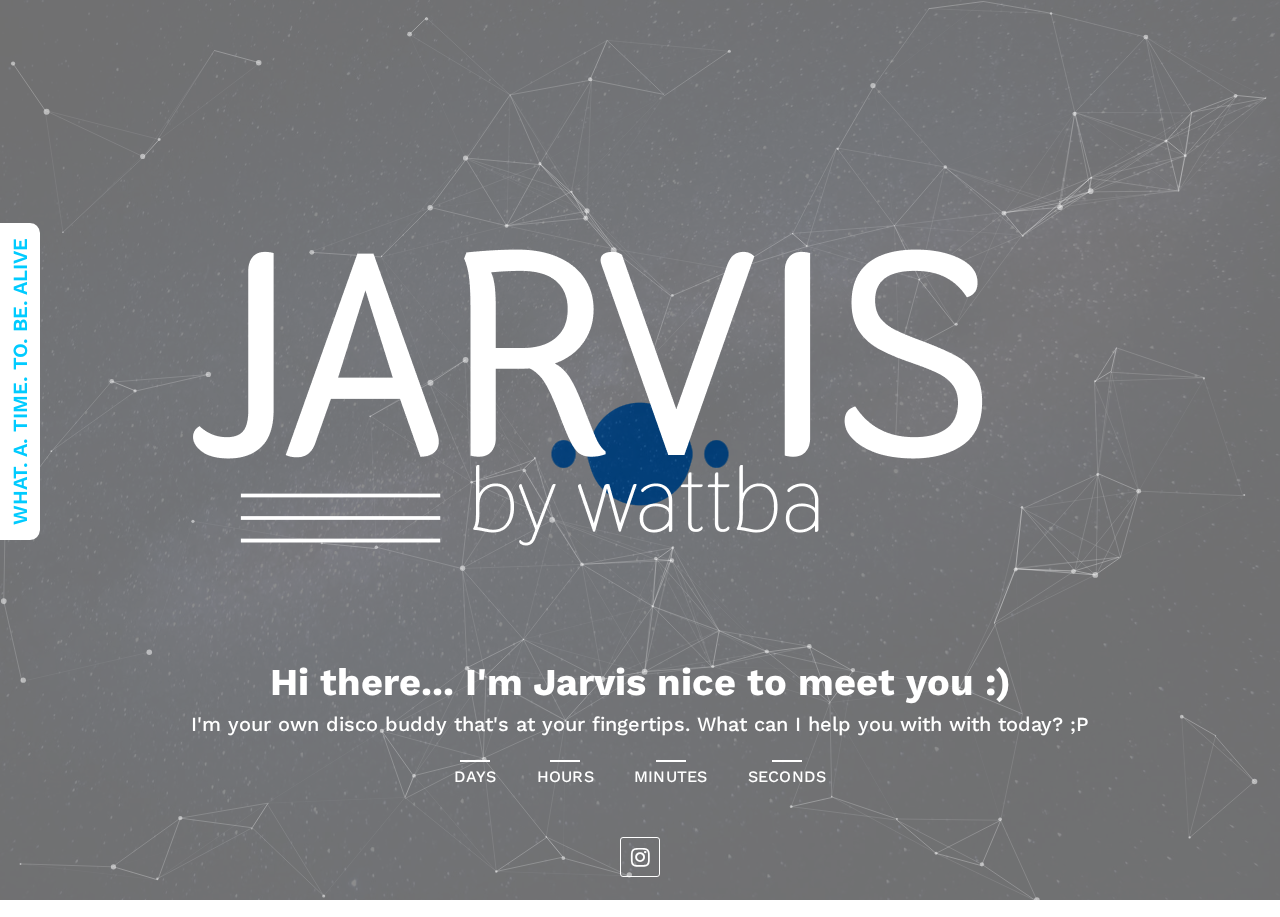
<file: index.html>
<!doctype html>
<html lang="en">
<head>
<!-- Required meta tags -->
<meta charset="utf-8">
<meta name="viewport" content="width=device-width, initial-scale=1, shrink-to-fit=no">
<!-- CSS START -->
<link href="assets/css/bootstrap.min.css" rel="stylesheet" />
<link href="assets/css/animate.css" rel="stylesheet" />
<link href="assets/css/style.css" rel="stylesheet" />
<link href="assets/css/separate.css" rel="stylesheet" />
<link href="assets/css/responsive.css" rel="stylesheet" />
<link href="https://stackpath.bootstrapcdn.com/font-awesome/4.7.0/css/font-awesome.min.css" rel="stylesheet" integrity="sha384-wvfXpqpZZVQGK6TAh5PVlGOfQNHSoD2xbE+QkPxCAFlNEevoEH3Sl0sibVcOQVnN" crossorigin="anonymous">
<!-- CSS END -->
<title>Jarvis by WATTBA - Coming soon</title>
</head>

<body class="particles_bg">
<!-- Page loader -->
<div class="page-loader">
  <div class="loader-img"></div>
</div>

<!-- Page loader -->
<div id="particles-js"></div>

<div class="overlay"></div>
<!-- Main content Start -->
<div class="tm_main wow zoomIn"> 
  <!-- Header Start -->
  <header class="tm_header">
    <div class="container">
      <div class="row"> 
        <!-- Logo -->
        <div class="col-sm-12">
          <div class="tm_logo"> <img src="assets/images/jarvis-light.png" alt="logo" class="logo"> </div>
        </div>
        <!-- Logo --> 
      </div>
    </div>
  </header>
  <!-- Header End --> 
  
  <!-- Countdown Start -->
  <div class="tm_countdown_content">
    <div class="container">
      <div class="row justify-content-center">
        <div class="col-sm-12 col-md-10"> 
          <!-- Countdown Title and text -->
          <div class="tm_countdown_text">
            <h1>Hi there...  I'm <span>Jarvis</span> nice to meet you :)</h1>
            <p>I'm your own disco buddy that's at your fingertips. What can I help you with with today? ;P</p>
          </div>
          <!-- Countdown Title and text --> 
        </div>
      </div>
      <div class="tm_countdown">
        <div class="tm_countdown__days">
          <div class="day number"></div>
          <span class>Days</span> </div>
        <div class="tm_countdown__hours">
          <div class="day number"></div>
          <span class>Hours</span> </div>
        <div class="tm_countdown__minutes">
          <div class="day number"></div>
          <span class>Minutes</span> </div>
        <div class="tm_countdown__seconds">
          <div class="day number"></div>
          <span class>Seconds</span> </div>
      </div>
    </div>
  </div>
  <!-- Countdown End --> 
  
  <!-- Footer Start -->
  <footer>
    <div class="container">
      <div class="row"> 
        <!-- Social media -->
        <div class="tm_social_media col-sm-12">
          <a href="#"><i class="fa fa-instagram"></i></a>
        </div>
        <!-- Social media --> 
      </div>
    </div>
  </footer>
  <!-- Footer END --> 
</div>
<!-- Main content End --> 

<!-- Others Page Code -->
<div class="tm_menus_link_"> <a class="tm_menu_link" data-toggle="modal" data-target="#myModal"> What. A. Time. To. Be. Alive </a></div>
<!-- Others Page Code -->

<!-- About Us Page Code -->
<div class="modal fade" id="myModal" tabindex="-1" role="dialog" aria-labelledby="myModalLabel">
  <div class="modal-dialog" role="document">
    <div class="modal-content"> <a class="tm_close" data-dismiss="modal" aria-label="Close">Close</a>
      <div class="container">
        <div class="row">
          <div class="col-sm-12">
            <div class="tm_about_wapper">
              <div class="tm_about_contant">
                <h2>What A Time</h2>
                <p>Some info on whats what? </p>
              </div>
            </div>
          </div>
        </div>
        <div class="row">
          <div class="info-item col-md-6">
            <h3>Ross</h3>
            <p>ARCH<p>
            <a href="#"><i class="fa fa-linkedin" style='font-size:24px;color:blue'></i></a>
          </div>
          <div class="info-item col-md-6">
            <h3>Wald</h3>
            <p>TBA</p>
            <a href="#"><i class="fa fa-linkedin" style='font-size:24px;color:blue'></i></a>
          </div>
        </div>
        <div class="row">
          <div class="info-item col-md-6">
            <h3>Luke</h3>
            <p>TBA</p>
            <a href="#"><i class="fa fa-linkedin" style='font-size:24px;color:blue'></i></a>
          </div>
          <div class="info-item col-md-6">
            <h3>Caleb</h3>
            <p>TBA</p>
            <a href="#"><i class="fa fa-linkedin" style='font-size:24px;color:blue'></i></a>
          </div>
        </div>
      </div>
    </div>
  </div>
</div>
<!-- About Us Page Code -->



<!-- Optional JavaScript Start  --> 
<script src="https://ajax.googleapis.com/ajax/libs/jquery/1.12.4/jquery.min.js"></script> 
<script src="https://cdnjs.cloudflare.com/ajax/libs/popper.js/1.14.3/umd/popper.min.js"></script> 
<script src="assets/js/bootstrap.min.js" type="text/javascript" ></script> 
<script src="assets/js/wow.min.js" type="text/javascript"></script> 
<script src="assets/js/ajax-mail.js"></script> 
<script src="assets/js/particlesJS.js"></script> 
<script src="assets/js/custom.js" type="text/javascript"></script> 
<!-- Optional JavaScript Close  -->
</body>
</html>
</file>
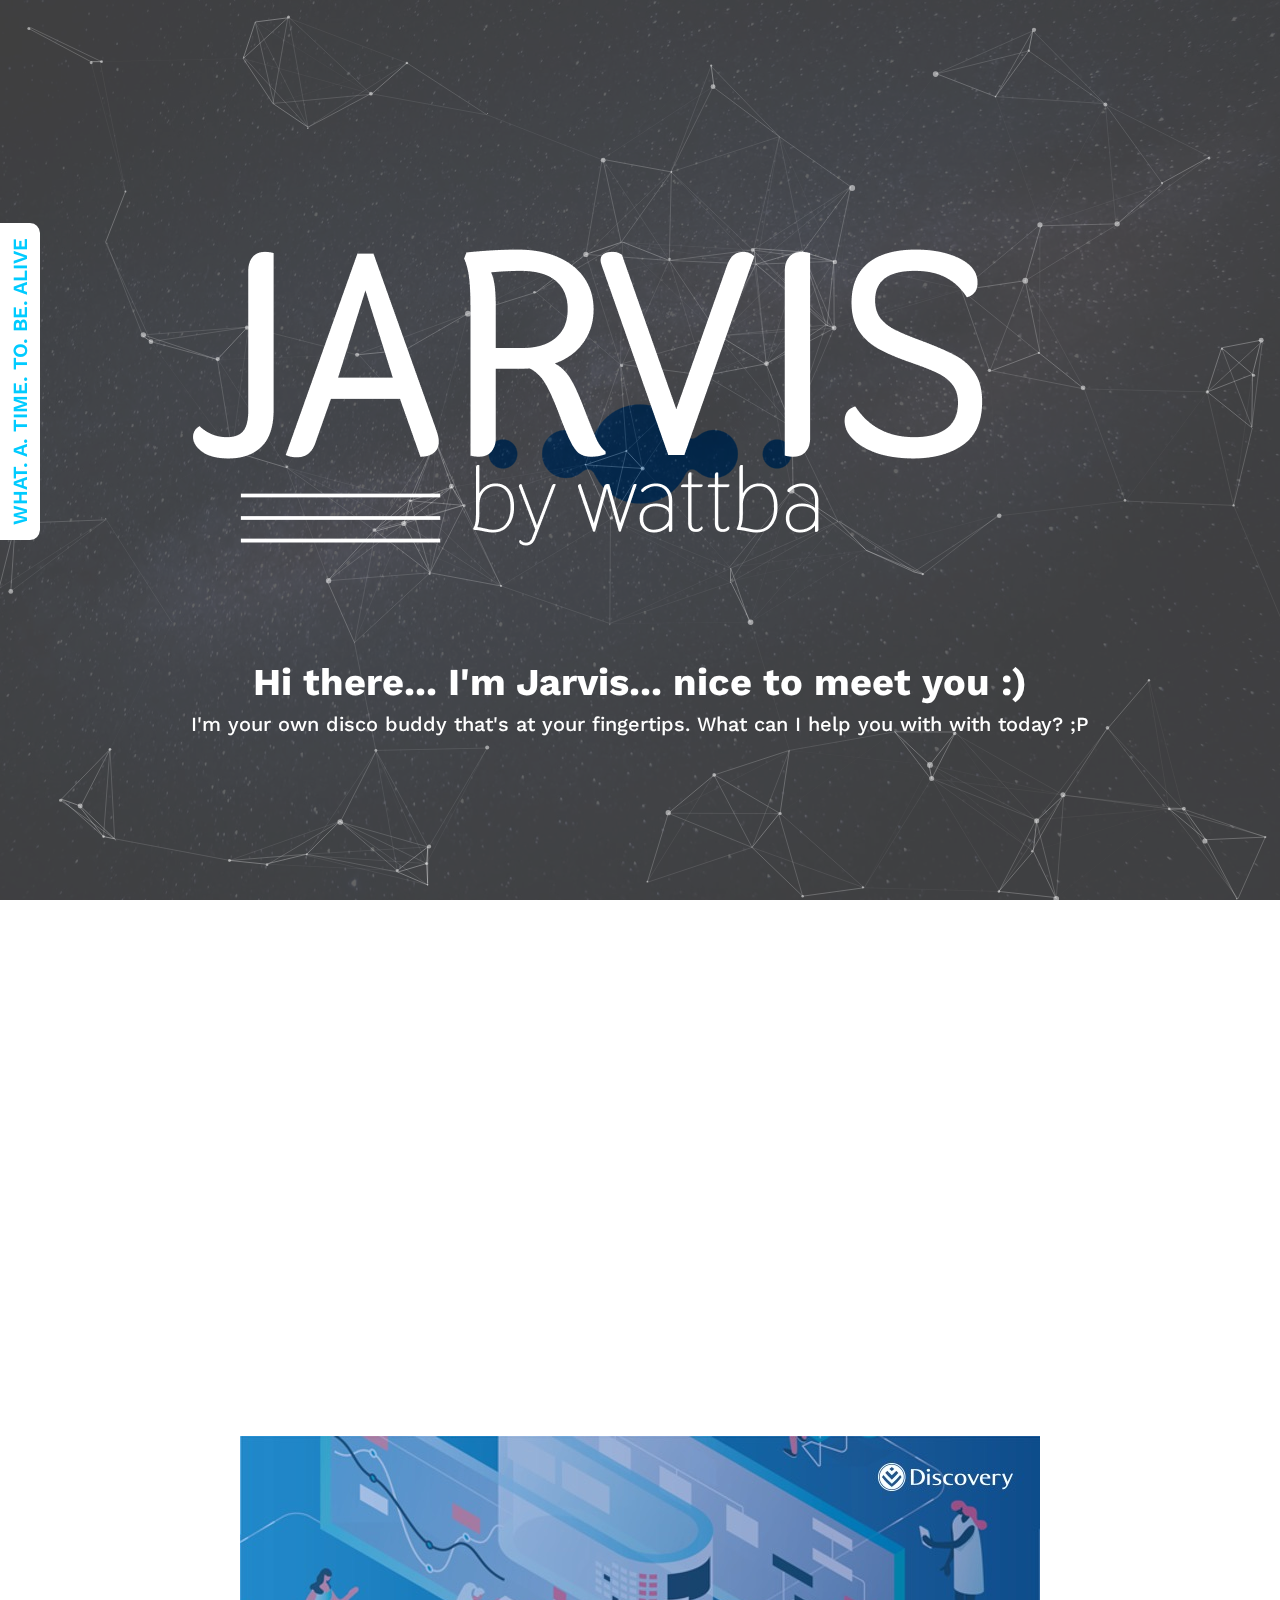
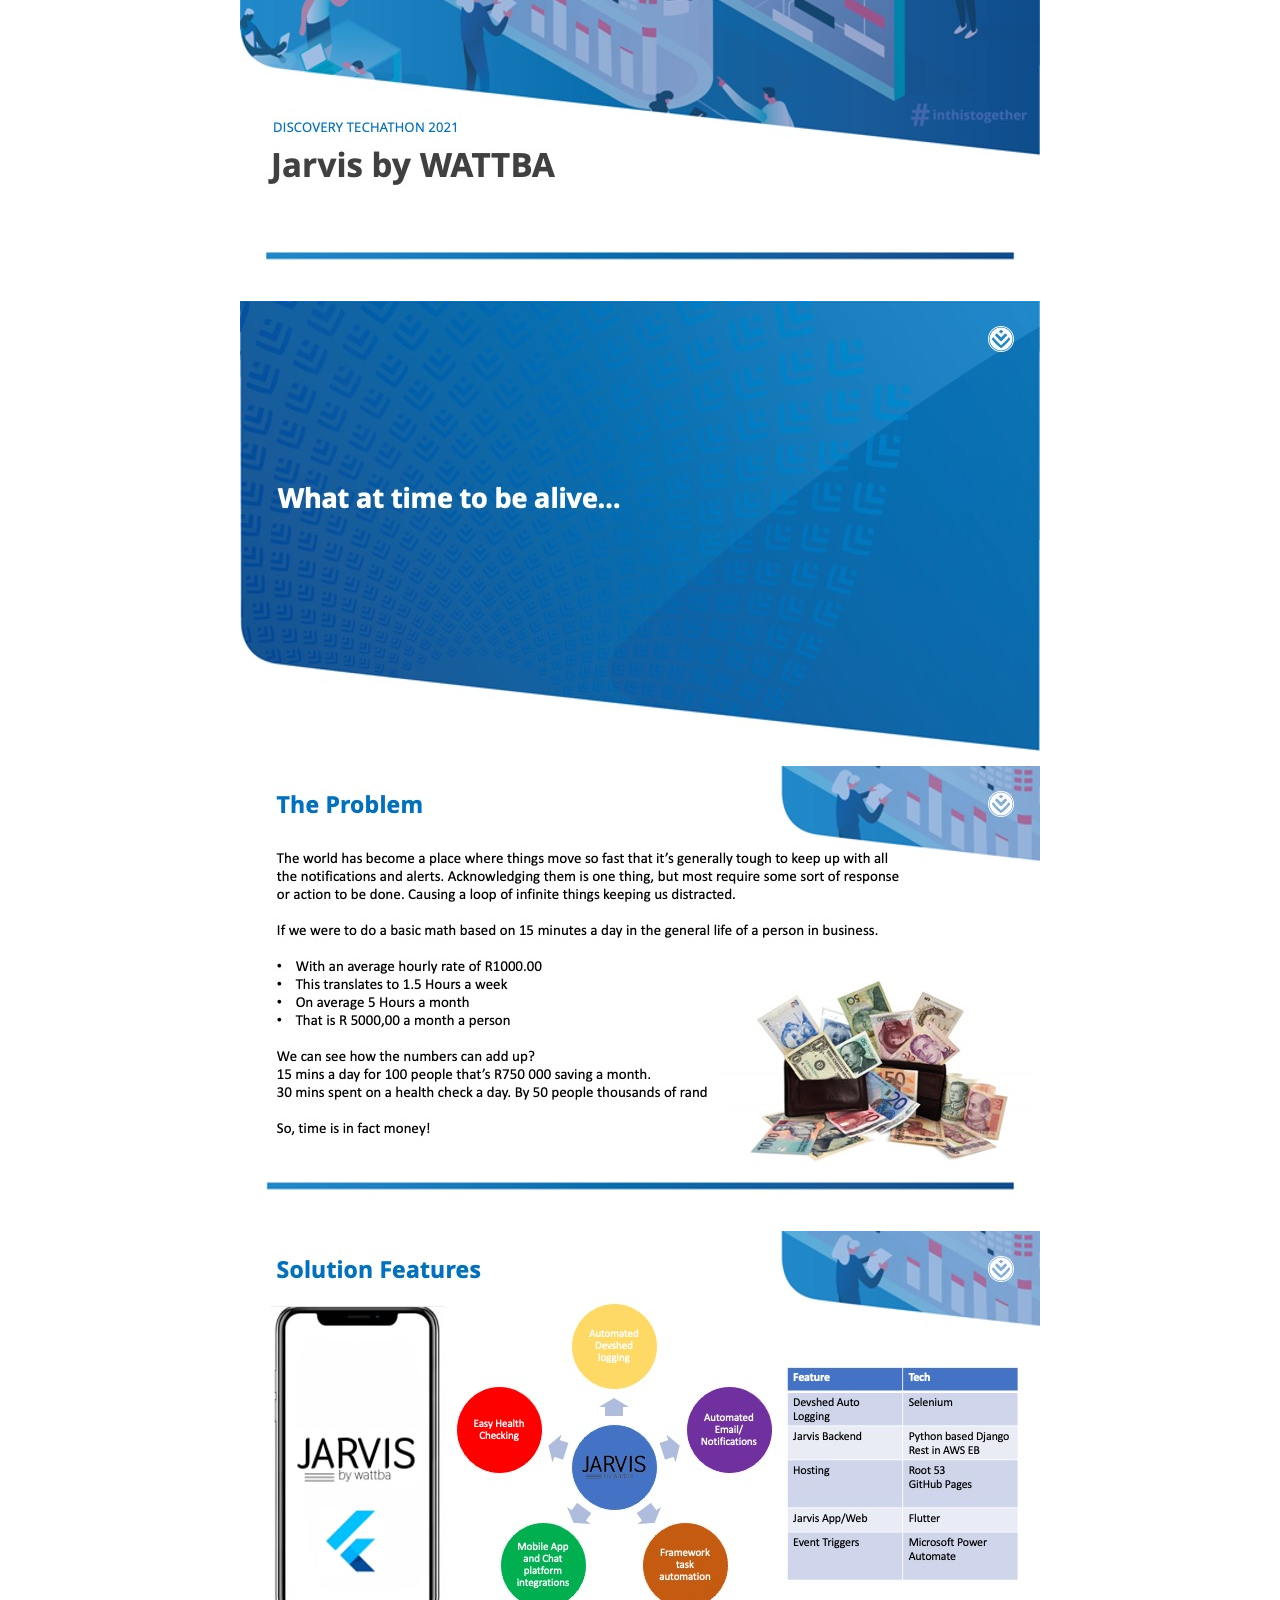
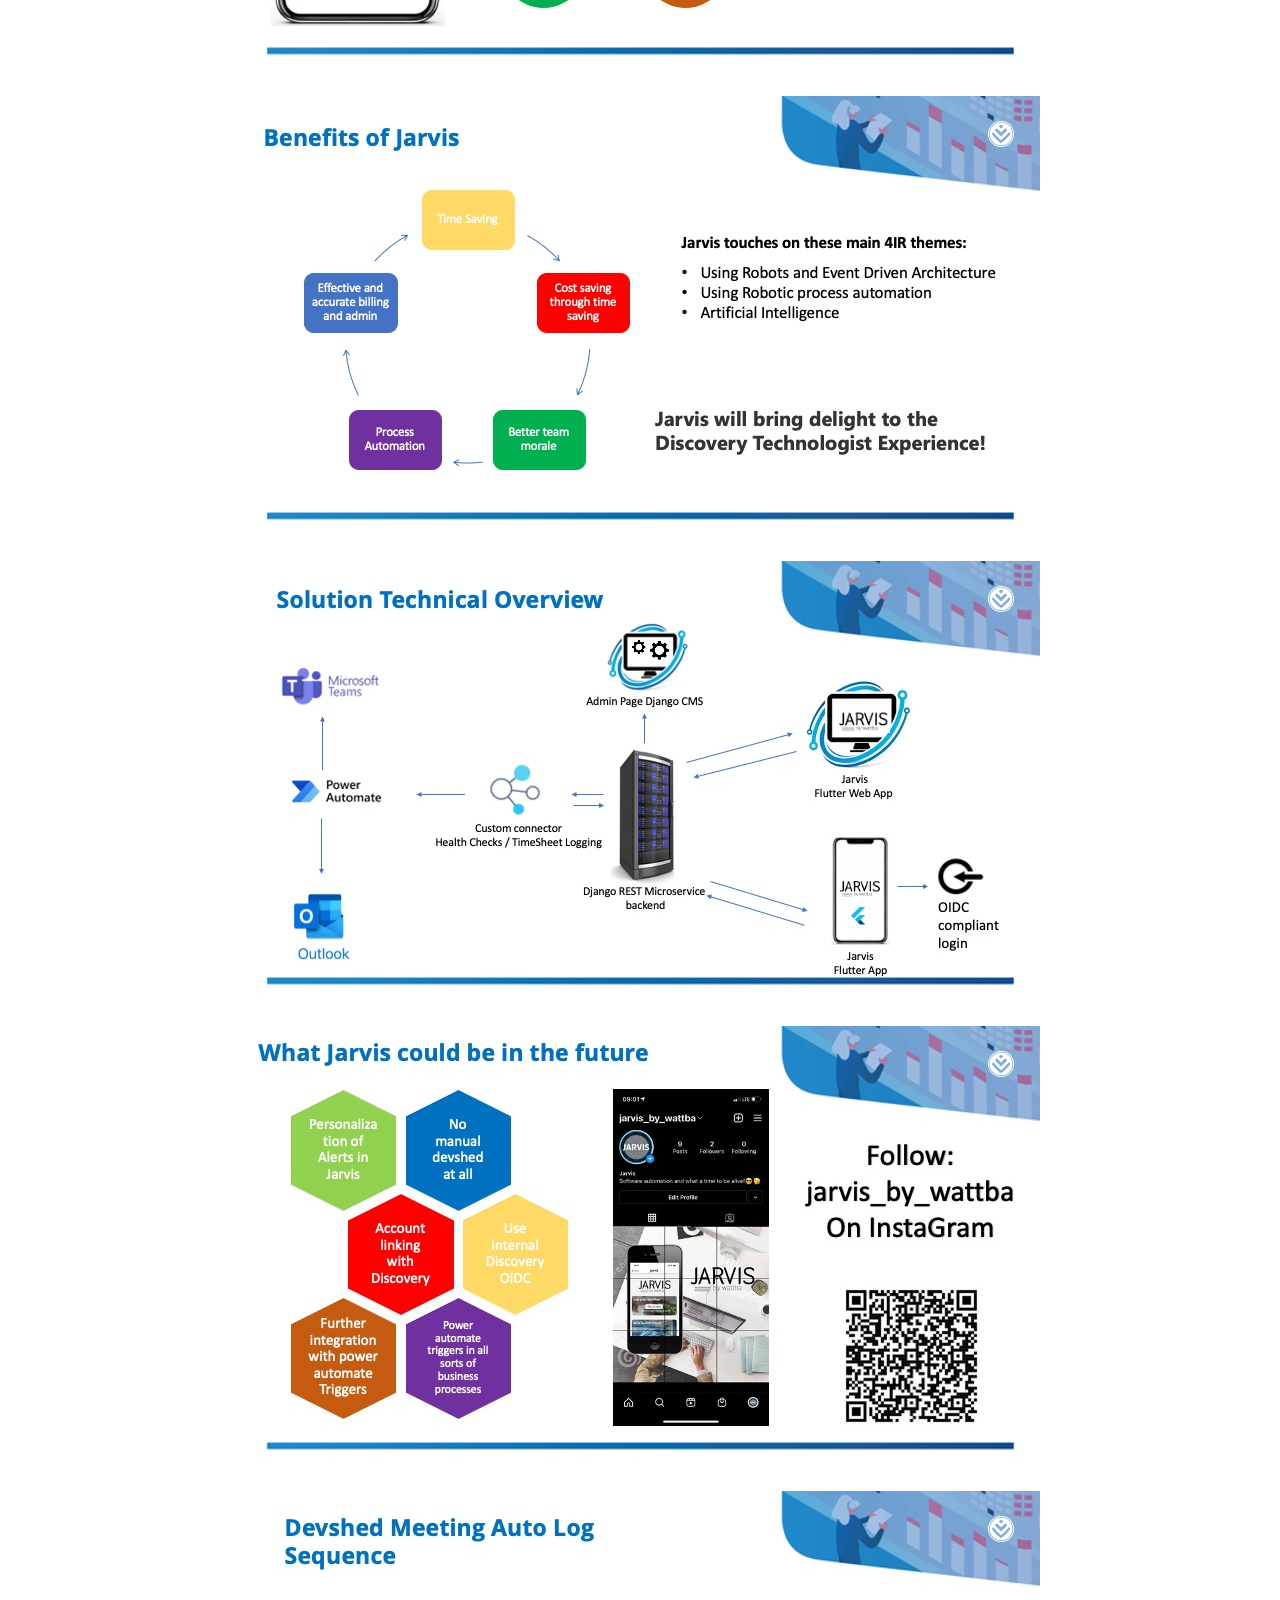
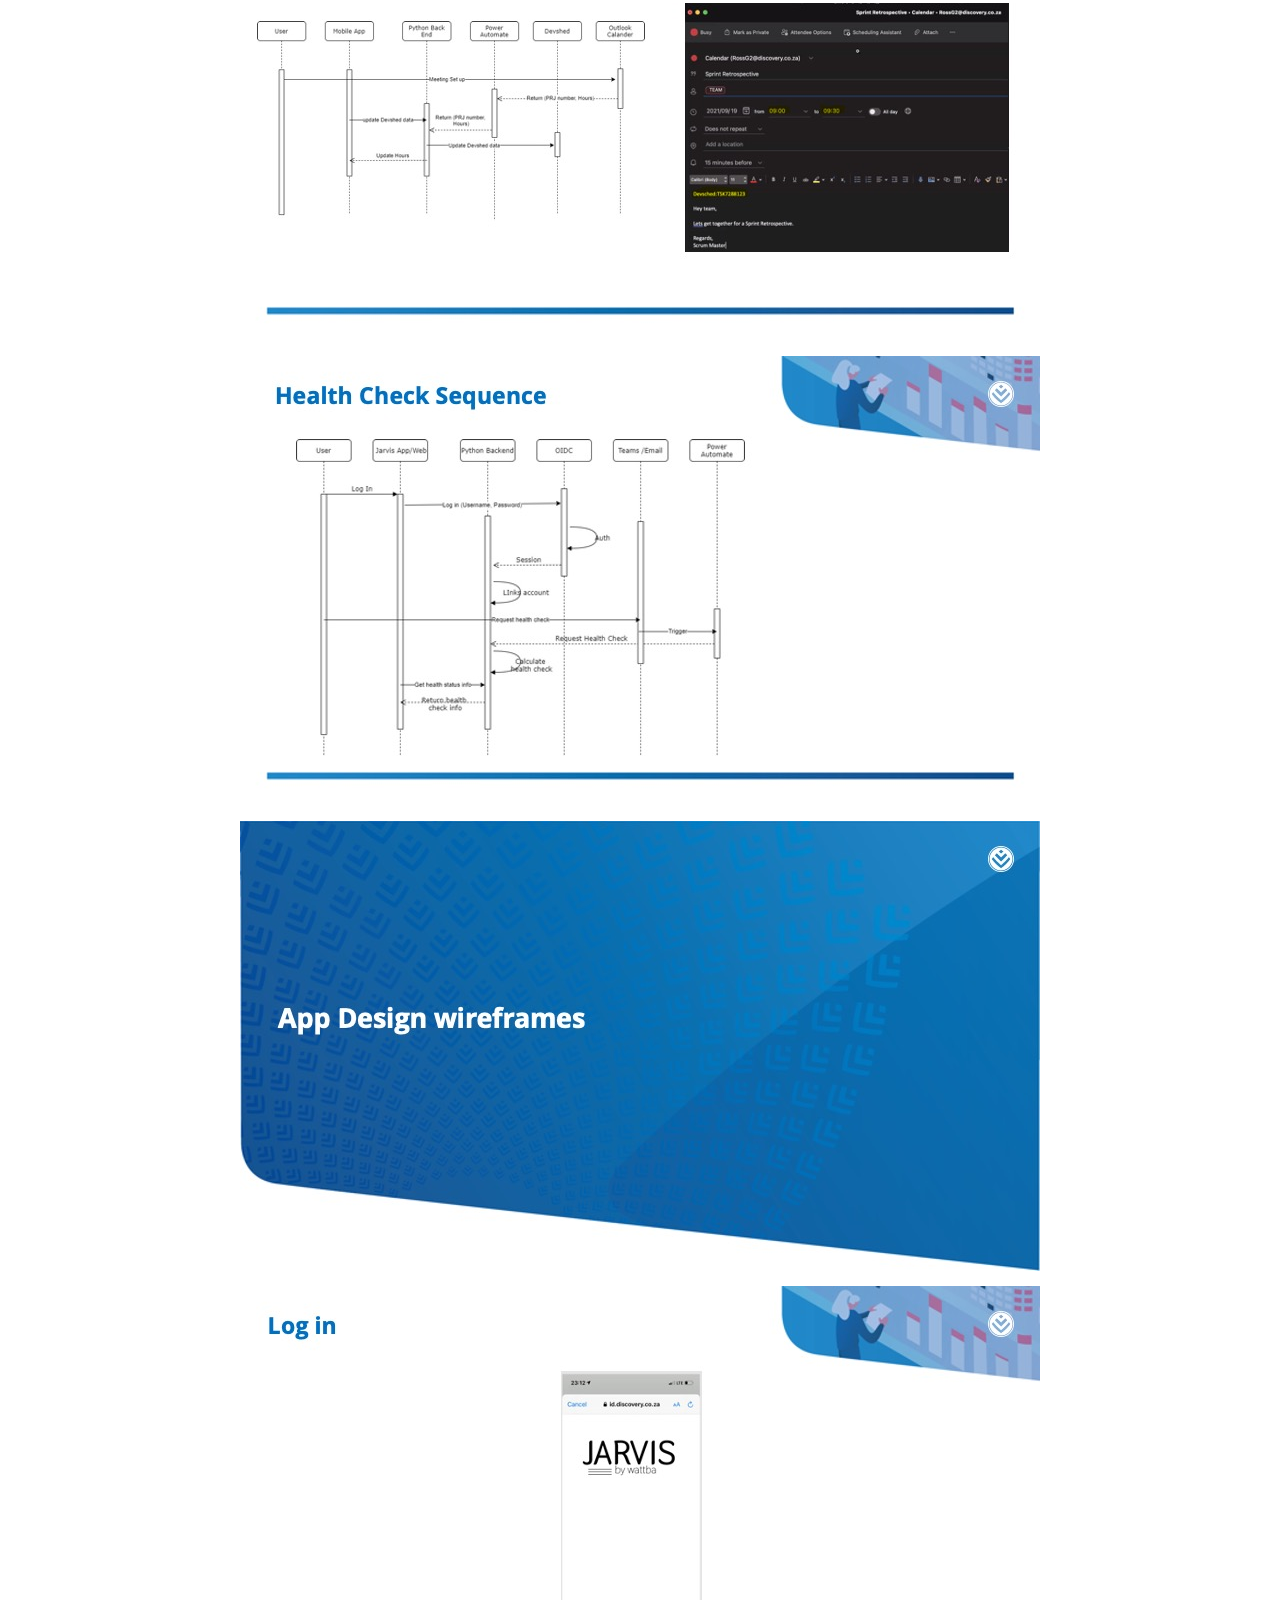
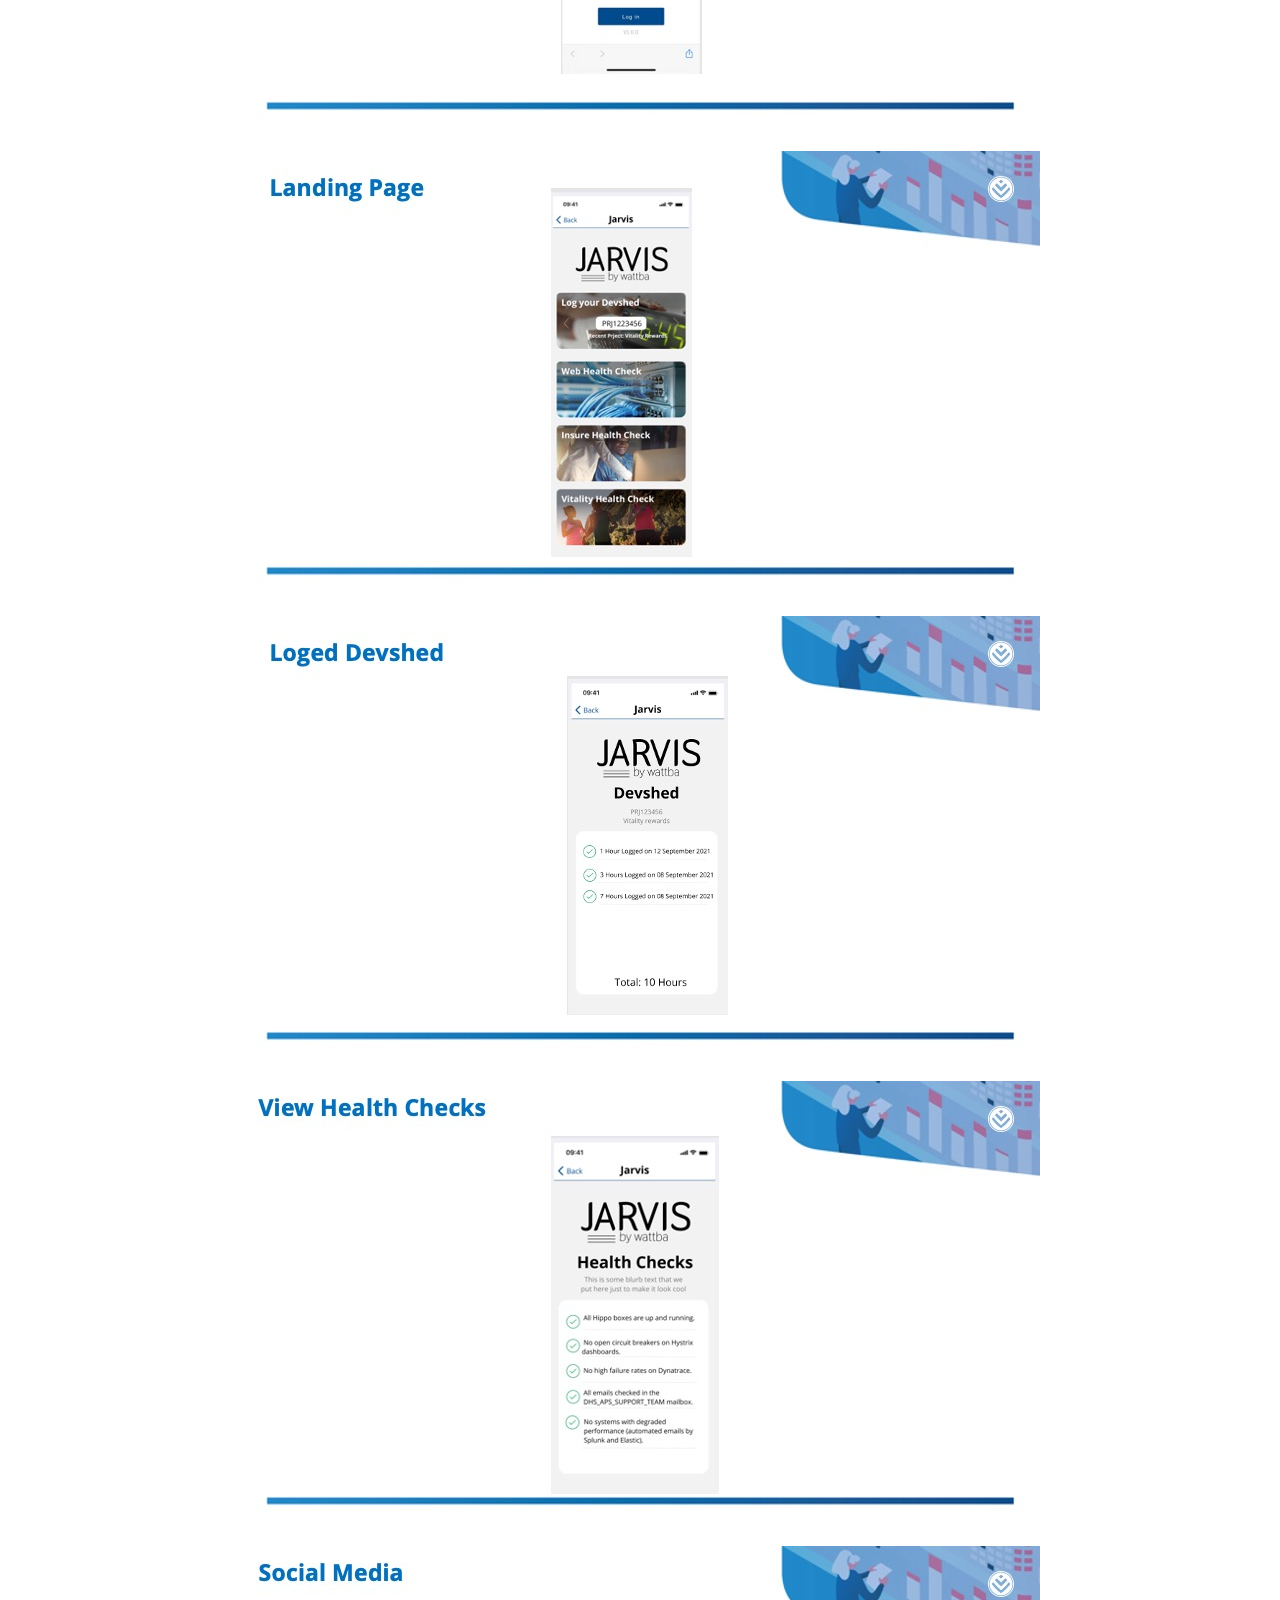
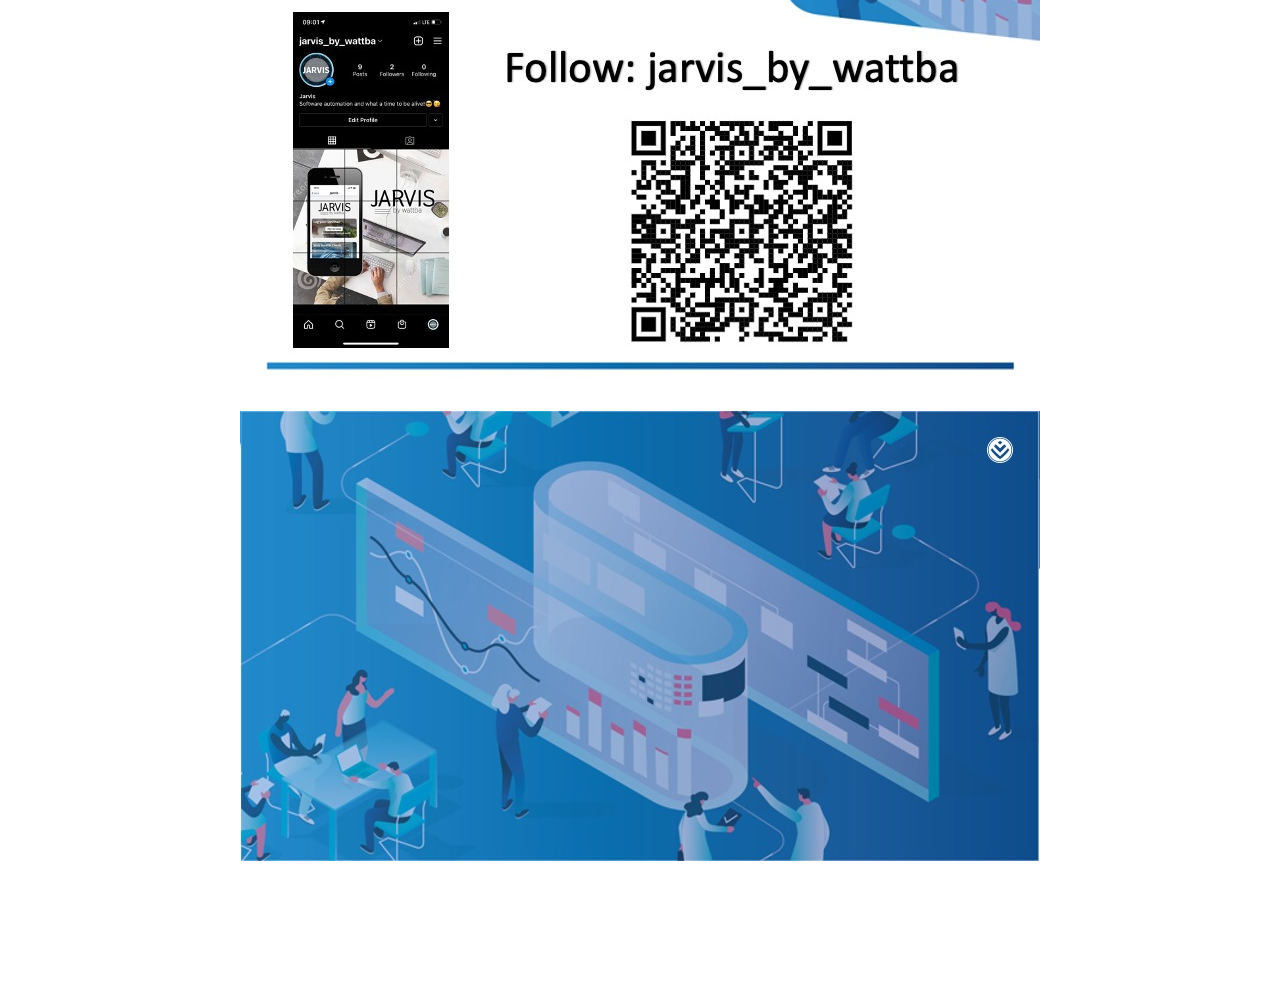
<file: docs/index.html>
<!doctype html>
<html lang="en">
<head>
<!-- Required meta tags -->
<meta charset="utf-8">
<meta name="viewport" content="width=device-width, initial-scale=1, shrink-to-fit=no">
<!-- CSS START -->
<link href="assets/css/bootstrap.min.css" rel="stylesheet" />
<link href="assets/css/animate.css" rel="stylesheet" />
<link href="assets/css/style.css" rel="stylesheet" />
<link href="assets/css/separate.css" rel="stylesheet" />
<link href="assets/css/responsive.css" rel="stylesheet" />
<link href="https://stackpath.bootstrapcdn.com/font-awesome/4.7.0/css/font-awesome.min.css" rel="stylesheet" integrity="sha384-wvfXpqpZZVQGK6TAh5PVlGOfQNHSoD2xbE+QkPxCAFlNEevoEH3Sl0sibVcOQVnN" crossorigin="anonymous">
<!-- CSS END -->
<title>Jarvis by WATTBA - Is now here!</title>
</head>

<body class="particles_bg">
<!-- Page loader -->
<div class="page-loader">
  <div class="loader-img"></div>
</div>

<!-- Page loader -->
<div id="particles-js"></div>

<div class="overlay"></div>
<!-- Main content Start -->
<div class="tm_main wow zoomIn"> 
  <!-- Header Start -->
  <header class="tm_header">
    <div class="container">
      <div class="row"> 
        <!-- Logo -->
        <div class="col-sm-12">
          <div class="tm_logo"> <img src="assets/images/jarvis-light.png" alt="logo" class="logo"> </div>
        </div>
        <!-- Logo --> 
      </div>
    </div>
  </header>
  <!-- Header End --> 
  
  <!-- Countdown Start -->
  <div class="tm_countdown_content">
    <div class="container">
      <div class="row justify-content-center">
        <div class="col-sm-12 col-md-10"> 
          <!-- Countdown Title and text -->
          <div class="tm_countdown_text">
            <h1>Hi there...  I'm <span>Jarvis...</span> nice to meet you :)</h1>
            <p>I'm your own disco buddy that's at your fingertips. What can I help you with with today? ;P</p>
          </div>
          <!-- Countdown Title and text --> 
        </div>
      </div>
            <div class="tm_countdown">
      <iframe width="1000" height="600" src="https://www.youtube.com/embed/XaJUaa8tEIc" title="YouTube video player" frameborder="0" allow="accelerometer; autoplay; clipboard-write; encrypted-media; gyroscope; picture-in-picture" allowfullscreen></iframe>
            </div>

      <div class="row justify-content-center">
        <div class="col-sm-12 col-md-10">
          <!-- Countdown Title and text -->
          <div class="tm_countdown_text">
            <h2>Read More About What Jarvis by WATTBA is all below:</h2>
            <br>
          </div>
          <!-- Countdown Title and text -->
        </div>
        <div class="row">
          <!-- Logo -->
          <div class="col-sm-12">
            <div class="tm_logo"> <img src="assets/images/jarvis/slides/jarvis/Slide1.jpeg" alt="logo" class="logo"> </div>
          </div>
          <!-- Logo -->
        </div>
        <div class="row">
          <!-- Logo -->
          <div class="col-sm-12">
            <div class="tm_logo"> <img src="assets/images/jarvis/slides/jarvis/Slide2.jpeg" alt="logo" class="logo"> </div>
          </div>
          <!-- Logo -->
        </div>

        <div class="row">
          <!-- Logo -->
          <div class="col-sm-12">
            <div class="tm_logo"> <img src="assets/images/jarvis/slides/jarvis/Slide3.jpeg" alt="logo" class="logo"> </div>
          </div>
          <!-- Logo -->
        </div>


        <div class="row">
          <!-- Logo -->
          <div class="col-sm-12">
            <div class="tm_logo"> <img src="assets/images/jarvis/slides/jarvis/Slide4.jpeg" alt="logo" class="logo"> </div>
          </div>
          <!-- Logo -->
        </div>


        <div class="row">
          <!-- Logo -->
          <div class="col-sm-12">
            <div class="tm_logo"> <img src="assets/images/jarvis/slides/jarvis/Slide5.jpeg" alt="logo" class="logo"> </div>
          </div>
          <!-- Logo -->
        </div>


        <div class="row">
          <!-- Logo -->
          <div class="col-sm-12">
            <div class="tm_logo"> <img src="assets/images/jarvis/slides/jarvis/Slide6.jpeg" alt="logo" class="logo"> </div>
          </div>
          <!-- Logo -->
        </div>


        <div class="row">
          <!-- Logo -->
          <div class="col-sm-12">
            <div class="tm_logo"> <img src="assets/images/jarvis/slides/jarvis/Slide7.jpeg" alt="logo" class="logo"> </div>
          </div>
          <!-- Logo -->
        </div>



        <div class="row">
          <!-- Logo -->
          <div class="col-sm-12">
            <div class="tm_logo"> <img src="assets/images/jarvis/slides/jarvis/Slide8.jpeg" alt="logo" class="logo"> </div>
          </div>
          <!-- Logo -->
        </div>



        <div class="row">
          <!-- Logo -->
          <div class="col-sm-12">
            <div class="tm_logo"> <img src="assets/images/jarvis/slides/jarvis/Slide9.jpeg" alt="logo" class="logo"> </div>
          </div>
          <!-- Logo -->
        </div>



        <div class="row">
          <!-- Logo -->
          <div class="col-sm-12">
            <div class="tm_logo"> <img src="assets/images/jarvis/slides/jarvis/Slide10.jpeg" alt="logo" class="logo"> </div>
          </div>
          <!-- Logo -->
        </div>



        <div class="row">
          <!-- Logo -->
          <div class="col-sm-12">
            <div class="tm_logo"> <img src="assets/images/jarvis/slides/jarvis/Slide11.jpeg" alt="logo" class="logo"> </div>
          </div>
          <!-- Logo -->
        </div>


        <div class="row">
          <!-- Logo -->
          <div class="col-sm-12">
            <div class="tm_logo"> <img src="assets/images/jarvis/slides/jarvis/Slide12.jpeg" alt="logo" class="logo"> </div>
          </div>
          <!-- Logo -->
        </div>



        <div class="row">
          <!-- Logo -->
          <div class="col-sm-12">
            <div class="tm_logo"> <img src="assets/images/jarvis/slides/jarvis/Slide13.jpeg" alt="logo" class="logo"> </div>
          </div>
          <!-- Logo -->
        </div>



        <div class="row">
          <!-- Logo -->
          <div class="col-sm-12">
            <div class="tm_logo"> <img src="assets/images/jarvis/slides/jarvis/Slide14.jpeg" alt="logo" class="logo"> </div>
          </div>
          <!-- Logo -->
        </div>



        <div class="row">
          <!-- Logo -->
          <div class="col-sm-12">
            <div class="tm_logo"> <img src="assets/images/jarvis/slides/jarvis/Slide15.jpeg" alt="logo" class="logo"> </div>
          </div>
          <!-- Logo -->
        </div>



        <div class="row">
          <!-- Logo -->
          <div class="col-sm-12">
            <div class="tm_logo"> <img src="assets/images/jarvis/slides/jarvis/Slide16.jpeg" alt="logo" class="logo"> </div>
          </div>
          <!-- Logo -->
        </div>





      </div>
              <!--      <div class="tm_countdown">-->
<!--        <div class="tm_countdown__days">-->
<!--          <div class="day number"></div>-->
<!--          <span class>Days</span> </div>-->
<!--        <div class="tm_countdown__hours">-->
<!--          <div class="day number"></div>-->
<!--          <span class>Hours</span> </div>-->
<!--        <div class="tm_countdown__minutes">-->
<!--          <div class="day number"></div>-->
<!--          <span class>Minutes</span> </div>-->
<!--        <div class="tm_countdown__seconds">-->
<!--          <div class="day number"></div>-->
<!--          <span class>Seconds</span> </div>-->
<!--      </div>-->
    </div>
  </div>
  <!-- Countdown End --> 
  
  <!-- Footer Start -->
  <footer>
    <div class="container">
      <div class="row"> 
        <!-- Social media -->
        <div class="tm_social_media col-sm-12">
          Instagram
          <a href="https://instagram.com/jarvis_by_wattba"><i class="fa fa-instagram"></i></a>
        </div>
        <!-- Social media --> 
      </div>
    </div>
  </footer>
  <!-- Footer END --> 
</div>
<!-- Main content End --> 

<!-- Others Page Code -->
<div class="tm_menus_link_"> <a class="tm_menu_link" data-toggle="modal" data-target="#myModal"> What. A. Time. To. Be. Alive </a></div>
<!-- Others Page Code -->

<!-- About Us Page Code -->
<div class="modal fade" id="myModal" tabindex="-1" role="dialog" aria-labelledby="myModalLabel">
  <div class="modal-dialog" role="document">
    <div class="modal-content"> <a class="tm_close" data-dismiss="modal" aria-label="Close">Close</a>
      <div class="container">
        <div class="row">
          <div class="col-sm-12">
            <div class="tm_about_wapper">
              <div class="tm_about_contant">
                <h2>What A Time</h2>
                <p>The world has become a place where things move so fast that it’s generally tough to keep up with all the notifications and alerts. Acknowledging them is one thing, but most require some sort of response or action to be done. Causing a loop of infinite things keeping us distracted.</p>
              </div>
            </div>
          </div>
        </div>
        <div class="row">
          <div class="info-item col-md-6">
            <h3>Ross</h3>
            <p>Architecture<p>
            <a target="_blank" href="https://www.linkedin.com/in/r0ssguy/"><i class="fa fa-linkedin" style='font-size:24px;color:blue'></i></a>
          </div>
          <br>
          <div class="info-item col-md-6">
            <h3>Wald</h3>
            <p>Web Dev</p>
            <a target="_blank" href="https://www.linkedin.com/in/wald-bezuidenhout-843489108/"><i class="fa fa-linkedin" style='font-size:24px;color:blue'></i></a>
          </div>
        </div>
        <div class="row">
          <div class="info-item col-md-6">
            <h3>Luke</h3>
            <p>BA and Management</p>
            <a target="_blank" href="https://www.linkedin.com/in/luke-guy-22508411a/"><i class="fa fa-linkedin" style='font-size:24px;color:blue'></i></a>
          </div>
          <br>
          <div class="info-item col-md-6">
            <h3>Caleb</h3>
            <p>Mobile Dev</p>
            <a target="_blank" href="https://www.linkedin.com/in/caleb-linden-3b61a1b3/"><i class="fa fa-linkedin" style='font-size:24px;color:blue'></i></a>
          </div>
        </div>
      </div>
    </div>
  </div>
</div>
<!-- About Us Page Code -->



<!-- Optional JavaScript Start  --> 
<script src="https://ajax.googleapis.com/ajax/libs/jquery/1.12.4/jquery.min.js"></script> 
<script src="https://cdnjs.cloudflare.com/ajax/libs/popper.js/1.14.3/umd/popper.min.js"></script> 
<script src="assets/js/bootstrap.min.js" type="text/javascript" ></script> 
<script src="assets/js/wow.min.js" type="text/javascript"></script> 
<script src="assets/js/ajax-mail.js"></script> 
<script src="assets/js/particlesJS.js"></script> 
<script src="assets/js/custom.js" type="text/javascript"></script> 
<!-- Optional JavaScript Close  -->
</body>
</html>
</file>
<file: assets/css/style.css>
@import url('https://fonts.googleapis.com/css?family=Work+Sans:200,300,400,500,600,700,800,900');
@import url('https://fonts.googleapis.com/css?family=Oswald:200,300,400,500,600,700&display=swap');
/* 
font-family: 'Work Sans', sans-serif;
font-family: 'Oswald', sans-serif;
*/
/* http://meyerweb.com/eric/tools/css/reset/
   v2.0 | 20110126
   License: none (public domain)
*/
.clearfix:after {
	visibility: hidden;
	display: block;
	font-size: 0;
	content: " ";
	clear: both;
	height: 0;
	font-family: 'Work Sans', sans-serif;
}
.clearfix {
	display: inline-block;
}
/* start commented backslash hack \*/
* html .clearfix {
	height: 1%;
}
.clearfix {
	display: block;
}
/* close commented backslash hack */
html, body, div, span, applet, object, iframe, h1, h2, h3, h4, h5, h6, p, blockquote, pre, a, abbr, acronym, address, big, cite, code, del, dfn, em, img, ins, kbd, q, s, samp, small, strike, strong, sub, sup, tt, var, b, u, i, center, dl, dt, dd, ol, ul, li, fieldset, form, label, legend, table, caption, tbody, tfoot, thead, tr, th, td, article, aside, canvas, details, embed, figure, figcaption, footer, header, hgroup, menu, nav, output, ruby, section, summary, time, mark, audio, video {
	margin: 0;
	padding: 0;
	border: 0;
	font-size: 100%;
	font: inherit;
	vertical-align: baseline;
}
a {
	text-decoration: none;
	transition: all 0.5s ease 0s;
	color: #37bbee;
	cursor: pointer;
}
/* HTML5 display-role reset for older browsers */
article, aside, details, figcaption, figure, footer, header, hgroup, menu, nav, section {
	display: block;
}
ol, ul {
	list-style: none;
}
blockquote, q {
	quotes: none;
}
blockquote:before, blockquote:after, q:before, q:after {
	content: '';
	content: none;
}
table {
	border-collapse: collapse;
	border-spacing: 0;
}
img {
	max-width: 100%;
	display: block;
}
/*========================================
	 Common Styles START
========================================*/
body {
	margin: 0;
	padding: 0;
	font-family: 'Work Sans', sans-serif;
	font-weight: 400;
	color: #FFF;
}
a:focus {
	box-shadow: none;
}
a:focus, a:hover {
	text-decoration: none;
	color: inherit;
}
a:hover {
	text-decoration: none;
	box-shadow: none;
}
/* Button Css  */
.btn01 {
	font-size: 16px;
	color: #FFF;
	letter-spacing: 0.5px;
	font-weight: 500;
	background-color: #00CBFF;
	display: inline-block;
	border-radius: 5px;
	vertical-align: middle;
	padding: 12px 20px;
	position: relative;
	transition: all 0.8s ease 0s;
	cursor: pointer;
	margin: 0 auto;
	display: table;
	border: 0px;
	opacity: 0.7;
}
.btn01:hover {
	opacity: 1;
	transition: all 0.8s ease 0s;
}
.page-loader {
	background: #FFF;
	bottom: 0;
	left: 0;
	position: fixed;
	right: 0;
	top: 0;
	z-index: 200;
}
.loader-img {
	background: url(../images/loading.gif) no-repeat center center;
	position: absolute;
	width: 100%;
	height: 100%;
}
/*========================================
	 Common Styles END
========================================*/

/*========================================
	Common Body Background Css START
========================================*/
.overlay {
	background: rgba(0,0,0,.8);
	height: 100%;
	position: fixed;
	min-height: 100vh;
	width: 100%;
	z-index: -1;
}
.color_bg {
	background: #00CBFF;
}
.gradient_bg {
	background: linear-gradient(to right, #7c9eff, #58b0ff, #31c1ff, #17cfff, #30dcff);
	background-size: 400% 400%;
	animation: gradient_bg 3s ease infinite;
}
}
@keyframes gradient_bg {
 0% {
 background-position: 0% 50%;
}
 50% {
 background-position: 100% 50%;
}
 100% {
 background-position: 0% 50%;
}
}
#particles-js {
	position: absolute;
	width: 100%;
	height: 100%;
}
.particles_bg {
	background: url("../images/particles_bg.jpg");
	background-repeat: no-repeat;
	background-position: center center;
	background-attachment: fixed;
	background-size: cover;
}
.images_bg{
	background: url("../images/images_bg.jpg");
	background-repeat: no-repeat;
	background-position: center center;
	background-attachment: fixed;
	background-size: cover;
}
.bubble_bg{
	background: url("../images/bubble_bg.jpg");
	background-repeat: no-repeat;
	background-position: center center;
	background-attachment: fixed;
	background-size: cover;
}
#bubbleContainer {
	position: absolute;
	height: 100%;
	z-index:99;
	width: 100%;
}
.bubble {
	position: absolute;
	width:15px;
	height:15px;
	border-radius: 100%;
	background: rgba(255, 255, 255, .5);
}
/*========================================
	Common Body Background Css START
========================================*/

/*========================================
	Top Coming Soon Css START
========================================*/
@keyframes sway {
 0% {
 transform: rotate(8deg);
}
 50% {
 transform: rotate(-8deg);
}
 100% {
 transform: rotate(8deg);
}
}
.tm_object {
	position: absolute;
	animation: sway 2.4s infinite;
	animation-timing-function: ease-in-out;
	-webkit-transform-origin: top;
	-moz-transform-origin: top;
	transform-origin: top;
	left: 0;
	right: 0;
	height: 5%;
	z-index: 999;
	text-transform: uppercase;
	margin: 0 auto;
	width: 200px;
}
.object-shape {
	width: 100px;
	height: 100px;
	border-radius: 50%;
	display: block;
	background-color: #FFF;
	margin: 0 auto;
	position: relative;
	color: #fff;
	text-align: center;
	font-weight: 800;
	-webkit-box-sizing: border-box;
	-moz-box-sizing: border-box;
	box-sizing: border-box;
}
.object-text {
	position: absolute;
	top: 50%;
	bottom: 0px;
	letter-spacing: 1px;
	font-size: 18px;
	margin: auto;
	color: #00CBFF;
	left: 0;
	right: 0;
	text-align: center;
	margin: -22px auto 0;
}
.object-shape span {
	font-size: 22px;
	display: block;
}
.object-rope {
	height: 100%;
	width: 5px;
	background-color: #FFF;
	content: "";
	display: block;
	margin-left: 50%;
}
/*========================================
	Top Coming Soon Css END 
========================================*/

/*========================================
	Main Content Css START
========================================*/
.tm_main {
	padding-top: 165px;
	min-height: 100vh;
	padding-bottom: 40px;
}
.tm_header, .countdown-content {
	margin: 0 auto;
	text-align: center;
}
.tm_logo {
	margin: 0 auto 15px;
	display: table;
}
.tm_countdown_content {
	margin-bottom: 50px;
}
.tm_countdown_text {
	font-size: 20px;
	font-weight: 500;
	letter-spacing: 0px;
	line-height: 26px;
	text-align: center;
}
.tm_countdown_text h1 {
	font-size: 38px;
	font-weight: bold;
	line-height: 48px;
	margin-bottom: 5px;
}
.tm_countdown {
	margin: 20px auto 20px;
	display: table;
	font-size: 28px;
	font-weight: 500;
}
.tm_countdown > div {
	float: left;
	min-width: 80px;
	padding: 0 20px;
	text-align: center;
}
.tm_countdown .day {
	font-size: 40px;
	margin-bottom: 5px;
	font-family: 'Oswald', sans-serif;
	font-weight: bold;
}
.tm_countdown span {
	position: relative;
	display: block;
	font-size: 16px;
	letter-spacing: 0.25px;
	line-height: 20px;
	padding-top: 5px;
	text-transform: uppercase;
	text-align: center;
}
.tm_countdown span:before {
	content: '';
	position: absolute;
	top: -2px;
	right: 0;
	left: 0;
	margin-right: auto;
	margin-left: auto;
	width: 30px;
	height: 2px;
	background: #fff;
}
.tm_main{
	position:relative;
	z-index:999;
}
.tm_menus_link_{
	z-index:999;
	position:relative;
}
.form-messege {
	margin: 15px auto 0;
	display: table;
}
/*========================================
	Main Content Css END
========================================*/

/*========================================
	Footer Css START
========================================*/
.tm_social_media {
	text-align: center;
}
.tm_social_media a {
	transition: all 0.4s ease;
	color: #fff;
	display: inline-block;
	line-height: 40px;
	height: 40px;
	margin: 0 3px;
	border-radius: 3px;
	width: 40px;
	border: 1px solid #fff;
	font-size: 22px;
}
.tm_social_media a:hover {
	background: #FFF;
	color: #00CBFF;
}
/*========================================
	Footer Css END
========================================*/

/*========================================
	Others Page START
========================================*/
.tm_menu_link {
	color: #00CBFF !important;
	font-size: 20px;
	position: fixed;
	left: 0;
	padding: 8px 15px;
	font-weight: 600;
	text-transform: uppercase;
	background: #FFF;
	top: 60%;
	transform: rotate(-90deg);
	border-radius: 0px 0px 10px 10px;
	transform-origin: left top 0;
}
.tm_menu_link.right {
	left: unset;
	right: -116px;
	transform: rotate(-90deg);
	top: 62%;
	border-radius: 10px 10px 0 0px;
}
/* ----- MODAL STYLE ----- */
.modal-content {
	border-radius: 0;
	border: none;
	background: none;
	top: 0px;
	margin: 0 auto;
	padding-bottom: 50px;
}
.modal-dialog {
	max-width: 800px;
	margin: 0 auto;
}
.modal-header {
	border-bottom-color: #EEEEEE;
	background-color: #FAFAFA;
}
.modal-backdrop.show {
	opacity: 1;
	pointer-events: none;
}
.tm_close {
	color: #FFF !important;
	font-size: 20px;
	left: 0;
	padding: 8px 15px;
	font-weight: 600;
	text-transform: uppercase;
	background: #00CBFF;
	top: 0;
	left: 0px;
	right: 0px;
	display: table;
	border-radius: 0px 0px 10px 10px;
	margin: 0 auto;
	z-index: 99;
}
.tm_about_wapper {
	padding: 50px 0px;
}
.tm_about_contant h2 {
	font-size: 38px;
	text-align: center;
	font-weight: bold;
	line-height: 48px;
	margin-bottom: 10px;
}
.tm_about_contant p {
	font-size: 16px;
	font-weight: normal;
	letter-spacing: 0px;
	line-height: 26px;
	text-align: center;
}
.info-item {
	text-align: center;
}
.info-item h3 {
	font-size: 22px;
	text-align: center;
	margin-bottom: 5px;
	text-transform: uppercase;
	font-weight: 600;
}
.info-item p {
	font-size: 16px;
	line-height: 25px;
	letter-spacing: 0.25px;
}
.contant_form_row {
	margin-bottom: 25px;
}
.contant_form_row .input-group {
	width: 100%;
	background: #FFF;
	border-radius: 5px;
	height: 40px;
	line-height: 40px;
	padding: 10px 15px;
	font-size: 15px;
	font-weight: 500;
	letter-spacing: 0.2px;
	color: #333;
	border: 0px;
}
.textarea-group {
	width: 100%;
	background: #FFF;
	border-radius: 5px;
	height: 100px;
	line-height: 18px;
	padding: 10px 15px;
	font-size: 15px;
	font-weight: 500;
	letter-spacing: 0.2px;
	color: #333;
	border: 0px;
}
/*========================================
	Others Page END
========================================*/
</file>
<file: assets/css/separate.css>
/*========================================
	Color Background Css START
========================================*/
.color_bg .object-rope, .gradient_bg .object-rope{
	background-color: #FFF;
}
.color_bg .object-shape, .gradient_bg .object-shape{
	background-color: #FFF;
}
.color_bg .object-text, .gradient_bg .object-text{
	color: #00CBFF;
}
.images_bg .overlay{
	background: rgba(0,0,0,.6);
}
.slideshow_bg .overlay{
	background: rgba(0,0,0,.6);
	z-index:9;
}
/*========================================
	Color Background Css END
========================================*/       
.slideshow{
    position: fixed;
    width: 100%;
    height: 100%;
    top: 0px;
    left: 0px;
    z-index: 0;
}
.slideshow li span {
    width: 100%;
    height: 100%;
    position: absolute;
    top: 0px;
    left: 0px;
    color: transparent;
    background-size: cover;
    background-position: 50% 50%;
    background-repeat: none;
    opacity: 0;
    z-index: 0;
	-webkit-backface-visibility: hidden;
    -webkit-animation: imageAnimation 36s linear infinite 0s;
    -moz-animation: imageAnimation 36s linear infinite 0s;
    -o-animation: imageAnimation 36s linear infinite 0s;
    -ms-animation: imageAnimation 36s linear infinite 0s;
    animation: imageAnimation 36s linear infinite 0s;
}  
.slideshow li:nth-child(1) span { background-image: url('../images/slideshow1.jpg') }
.slideshow li:nth-child(2) span {
    background-image: url('../images/slideshow2.jpg');
    -webkit-animation-delay: 6s;
    -moz-animation-delay: 6s;
    -o-animation-delay: 6s;
    -ms-animation-delay: 6s;
    animation-delay: 6s;
}
.slideshow li:nth-child(3) span {
    background-image: url('../images/slideshow3.jpg');
    -webkit-animation-delay: 12s;
    -moz-animation-delay: 12s;
    -o-animation-delay: 12s;
    -ms-animation-delay: 12s;
    animation-delay: 12s;
}
.slideshow li:nth-child(4) span {
    background-image: url('../images/slideshow4.jpg');
    -webkit-animation-delay: 18s;
    -moz-animation-delay: 18s;
    -o-animation-delay: 18s;
    -ms-animation-delay: 18s;
    animation-delay: 18s;
}
.slideshow li:nth-child(5) span {
    background-image: url('../images/slideshow5.jpg');
    -webkit-animation-delay: 24s;
    -moz-animation-delay: 24s;
    -o-animation-delay: 24s;
    -ms-animation-delay: 24s;
    animation-delay: 24s;
}
.slideshow li:nth-child(6) span {
    background-image: url('../images/slideshow6.jpg');
    -webkit-animation-delay: 30s;
    -moz-animation-delay: 30s;
    -o-animation-delay: 30s;
    -ms-animation-delay: 30s;
    animation-delay: 30s;
}
/* Animation for the slideshow images */
@-webkit-keyframes imageAnimation { 
	0% {
	    opacity: 0;
	    -webkit-animation-timing-function: ease-in;
	}
	8% {
	    opacity: 1;
	    -webkit-transform: scale(1.05);
	    -webkit-animation-timing-function: ease-out;
	}
	17% {
	    opacity: 1;
	    -webkit-transform: scale(1.1);
	}
	25% {
	    opacity: 0;
	    -webkit-transform: scale(1.1);
	}
	100% { opacity: 0 }
}
@-moz-keyframes imageAnimation { 
	0% {
	    opacity: 0;
	    -moz-animation-timing-function: ease-in;
	}
	8% {
	    opacity: 1;
	    -moz-transform: scale(1.05);
	    -moz-animation-timing-function: ease-out;
	}
	17% {
	    opacity: 1;
	    -moz-transform: scale(1.1);
	}
	25% {
	    opacity: 0;
	    -moz-transform: scale(1.1);
	}
	100% { opacity: 0 }
}
@-o-keyframes imageAnimation { 
	0% {
	    opacity: 0;
	    -o-animation-timing-function: ease-in;
	}
	8% {
	    opacity: 1;
	    -o-transform: scale(1.05);
	    -o-animation-timing-function: ease-out;
	}
	17% {
	    opacity: 1;
	    -o-transform: scale(1.1);
	}
	25% {
	    opacity: 0;
	    -o-transform: scale(1.1);
	}
	100% { opacity: 0 }
}
@-ms-keyframes imageAnimation { 
	0% {
	    opacity: 0;
	    -ms-animation-timing-function: ease-in;
	}
	8% {
	    opacity: 1;
	    -ms-transform: scale(1.05);
	    -ms-animation-timing-function: ease-out;
	}
	17% {
	    opacity: 1;
	    -ms-transform: scale(1.1);
	}
	25% {
	    opacity: 0;
	    -ms-transform: scale(1.1);
	}
	100% { opacity: 0 }
}
@keyframes imageAnimation { 
	0% {
	    opacity: 0;
	    animation-timing-function: ease-in;
	}
	8% {
	    opacity: 1;
	    transform: scale(1.05);
	    animation-timing-function: ease-out;
	}
	17% {
	    opacity: 1;
	    transform: scale(1.1);
	}
	25% {
	    opacity: 0;
	    transform: scale(1.1);
	}
	100% { opacity: 0 }
}
</file>
<file: assets/css/responsive.css>
@media screen and (max-width : 1199px) {
}
@media screen and (max-width : 991px) {
}
@media screen and (max-width : 767px) {
.tm_countdown_text {
	font-size: 16px;
	line-height: 22px;
}
.tm_countdown_text h1 {
	font-size: 30px;
	line-height: 40px;
}
.tm_countdown .day {
	font-size: 28px;
}
.tm_countdown span {
	font-size: 14px;
}
.tm_countdown > div {
	padding: 0 10px;
}
.tm_main {
	padding-left: 30px;
	padding-right: 30px;
}
.tm_about_wapper {
	padding: 30px 0px;
}
.info-item {
	margin-bottom: 20px;
}
.tm_about_contant h2 {
	font-size: 30px;
	line-height: 38px;
	margin-bottom: 5px;
}
}
@media screen and (max-width : 575px) {
.tm_menu_link {
	font-size: 18px;
	padding: 6px 15px;
}
.tm_menu_link.right {
	right: -111px;
}
.tm_countdown_text h1 {
	line-height: 32px;
}
}
@media screen and (max-width : 540px) {
}
@media screen and (max-width : 500px) {
}
@media screen and (max-width : 440px) {
.tm_countdown > div {
	padding: 0 0px;
}
}
@media screen and (max-width : 415px) {
.tm_countdown > div {
	padding: 0 10px;
	width: 50%;
	margin-bottom: 15px;
}
}
@media screen and (max-width : 360px) {
.tm_social_media a {
	line-height: 35px;
	height: 35px;
	width: 35px;
	font-size: 19px;
}
}
</file>
<file: docs/assets/css/style.css>
@import url('https://fonts.googleapis.com/css?family=Work+Sans:200,300,400,500,600,700,800,900');
@import url('https://fonts.googleapis.com/css?family=Oswald:200,300,400,500,600,700&display=swap');
/* 
font-family: 'Work Sans', sans-serif;
font-family: 'Oswald', sans-serif;
*/
/* http://meyerweb.com/eric/tools/css/reset/
   v2.0 | 20110126
   License: none (public domain)
*/
.clearfix:after {
	visibility: hidden;
	display: block;
	font-size: 0;
	content: " ";
	clear: both;
	height: 0;
	font-family: 'Work Sans', sans-serif;
}
.clearfix {
	display: inline-block;
}
/* start commented backslash hack \*/
* html .clearfix {
	height: 1%;
}
.clearfix {
	display: block;
}
/* close commented backslash hack */
html, body, div, span, applet, object, iframe, h1, h2, h3, h4, h5, h6, p, blockquote, pre, a, abbr, acronym, address, big, cite, code, del, dfn, em, img, ins, kbd, q, s, samp, small, strike, strong, sub, sup, tt, var, b, u, i, center, dl, dt, dd, ol, ul, li, fieldset, form, label, legend, table, caption, tbody, tfoot, thead, tr, th, td, article, aside, canvas, details, embed, figure, figcaption, footer, header, hgroup, menu, nav, output, ruby, section, summary, time, mark, audio, video {
	margin: 0;
	padding: 0;
	border: 0;
	font-size: 100%;
	font: inherit;
	vertical-align: baseline;
}
a {
	text-decoration: none;
	transition: all 0.5s ease 0s;
	color: #37bbee;
	cursor: pointer;
}
/* HTML5 display-role reset for older browsers */
article, aside, details, figcaption, figure, footer, header, hgroup, menu, nav, section {
	display: block;
}
ol, ul {
	list-style: none;
}
blockquote, q {
	quotes: none;
}
blockquote:before, blockquote:after, q:before, q:after {
	content: '';
	content: none;
}
table {
	border-collapse: collapse;
	border-spacing: 0;
}
img {
	max-width: 100%;
	display: block;
}
/*========================================
	 Common Styles START
========================================*/
body {
	margin: 0;
	padding: 0;
	font-family: 'Work Sans', sans-serif;
	font-weight: 400;
	color: #FFF;
}
a:focus {
	box-shadow: none;
}
a:focus, a:hover {
	text-decoration: none;
	color: inherit;
}
a:hover {
	text-decoration: none;
	box-shadow: none;
}
/* Button Css  */
.btn01 {
	font-size: 16px;
	color: #FFF;
	letter-spacing: 0.5px;
	font-weight: 500;
	background-color: #00CBFF;
	display: inline-block;
	border-radius: 5px;
	vertical-align: middle;
	padding: 12px 20px;
	position: relative;
	transition: all 0.8s ease 0s;
	cursor: pointer;
	margin: 0 auto;
	display: table;
	border: 0px;
	opacity: 0.7;
}
.btn01:hover {
	opacity: 1;
	transition: all 0.8s ease 0s;
}
.page-loader {
	background: #FFF;
	bottom: 0;
	left: 0;
	position: fixed;
	right: 0;
	top: 0;
	z-index: 200;
}
.loader-img {
	background: url(../images/loading.gif) no-repeat center center;
	position: absolute;
	width: 100%;
	height: 100%;
}
/*========================================
	 Common Styles END
========================================*/

/*========================================
	Common Body Background Css START
========================================*/
.overlay {
	background: rgba(0,0,0,.8);
	height: 100%;
	position: fixed;
	min-height: 100vh;
	width: 100%;
	z-index: -1;
}
.color_bg {
	background: #00CBFF;
}
.gradient_bg {
	background: linear-gradient(to right, #7c9eff, #58b0ff, #31c1ff, #17cfff, #30dcff);
	background-size: 400% 400%;
	animation: gradient_bg 3s ease infinite;
}
}
@keyframes gradient_bg {
 0% {
 background-position: 0% 50%;
}
 50% {
 background-position: 100% 50%;
}
 100% {
 background-position: 0% 50%;
}
}
#particles-js {
	position: absolute;
	width: 100%;
	height: 100%;
}
.particles_bg {
	background: url("../images/particles_bg.jpg");
	background-repeat: no-repeat;
	background-position: center center;
	background-attachment: fixed;
	background-size: cover;
}
.images_bg{
	background: url("../images/images_bg.jpg");
	background-repeat: no-repeat;
	background-position: center center;
	background-attachment: fixed;
	background-size: cover;
}
.bubble_bg{
	background: url("../images/bubble_bg.jpg");
	background-repeat: no-repeat;
	background-position: center center;
	background-attachment: fixed;
	background-size: cover;
}
#bubbleContainer {
	position: absolute;
	height: 100%;
	z-index:99;
	width: 100%;
}
.bubble {
	position: absolute;
	width:15px;
	height:15px;
	border-radius: 100%;
	background: rgba(255, 255, 255, .5);
}
/*========================================
	Common Body Background Css START
========================================*/

/*========================================
	Top Coming Soon Css START
========================================*/
@keyframes sway {
 0% {
 transform: rotate(8deg);
}
 50% {
 transform: rotate(-8deg);
}
 100% {
 transform: rotate(8deg);
}
}
.tm_object {
	position: absolute;
	animation: sway 2.4s infinite;
	animation-timing-function: ease-in-out;
	-webkit-transform-origin: top;
	-moz-transform-origin: top;
	transform-origin: top;
	left: 0;
	right: 0;
	height: 5%;
	z-index: 999;
	text-transform: uppercase;
	margin: 0 auto;
	width: 200px;
}
.object-shape {
	width: 100px;
	height: 100px;
	border-radius: 50%;
	display: block;
	background-color: #FFF;
	margin: 0 auto;
	position: relative;
	color: #fff;
	text-align: center;
	font-weight: 800;
	-webkit-box-sizing: border-box;
	-moz-box-sizing: border-box;
	box-sizing: border-box;
}
.object-text {
	position: absolute;
	top: 50%;
	bottom: 0px;
	letter-spacing: 1px;
	font-size: 18px;
	margin: auto;
	color: #00CBFF;
	left: 0;
	right: 0;
	text-align: center;
	margin: -22px auto 0;
}
.object-shape span {
	font-size: 22px;
	display: block;
}
.object-rope {
	height: 100%;
	width: 5px;
	background-color: #FFF;
	content: "";
	display: block;
	margin-left: 50%;
}
/*========================================
	Top Coming Soon Css END 
========================================*/

/*========================================
	Main Content Css START
========================================*/
.tm_main {
	padding-top: 165px;
	min-height: 100vh;
	padding-bottom: 40px;
}
.tm_header, .countdown-content {
	margin: 0 auto;
	text-align: center;
}
.tm_logo {
	margin: 0 auto 15px;
	display: table;
}
.tm_countdown_content {
	margin-bottom: 50px;
}
.tm_countdown_text {
	font-size: 20px;
	font-weight: 500;
	letter-spacing: 0px;
	line-height: 26px;
	text-align: center;
}
.tm_countdown_text h1 {
	font-size: 38px;
	font-weight: bold;
	line-height: 48px;
	margin-bottom: 5px;
}
.tm_countdown {
	margin: 20px auto 20px;
	display: table;
	font-size: 28px;
	font-weight: 500;
}
.tm_countdown > div {
	float: left;
	min-width: 80px;
	padding: 0 20px;
	text-align: center;
}
.tm_countdown .day {
	font-size: 40px;
	margin-bottom: 5px;
	font-family: 'Oswald', sans-serif;
	font-weight: bold;
}
.tm_countdown span {
	position: relative;
	display: block;
	font-size: 16px;
	letter-spacing: 0.25px;
	line-height: 20px;
	padding-top: 5px;
	text-transform: uppercase;
	text-align: center;
}
.tm_countdown span:before {
	content: '';
	position: absolute;
	top: -2px;
	right: 0;
	left: 0;
	margin-right: auto;
	margin-left: auto;
	width: 30px;
	height: 2px;
	background: #fff;
}
.tm_main{
	position:relative;
	z-index:999;
}
.tm_menus_link_{
	z-index:999;
	position:relative;
}
.form-messege {
	margin: 15px auto 0;
	display: table;
}
/*========================================
	Main Content Css END
========================================*/

/*========================================
	Footer Css START
========================================*/
.tm_social_media {
	text-align: center;
}
.tm_social_media a {
	transition: all 0.4s ease;
	color: #fff;
	display: inline-block;
	line-height: 40px;
	height: 40px;
	margin: 0 3px;
	border-radius: 3px;
	width: 40px;
	border: 1px solid #fff;
	font-size: 22px;
}
.tm_social_media a:hover {
	background: #FFF;
	color: #00CBFF;
}
/*========================================
	Footer Css END
========================================*/

/*========================================
	Others Page START
========================================*/
.tm_menu_link {
	color: #00CBFF !important;
	font-size: 20px;
	position: fixed;
	left: 0;
	padding: 8px 15px;
	font-weight: 600;
	text-transform: uppercase;
	background: #FFF;
	top: 60%;
	transform: rotate(-90deg);
	border-radius: 0px 0px 10px 10px;
	transform-origin: left top 0;
}
.tm_menu_link.right {
	left: unset;
	right: -116px;
	transform: rotate(-90deg);
	top: 62%;
	border-radius: 10px 10px 0 0px;
}
/* ----- MODAL STYLE ----- */
.modal-content {
	border-radius: 0;
	border: none;
	background: none;
	top: 0px;
	margin: 0 auto;
	padding-bottom: 50px;
}
.modal-dialog {
	max-width: 800px;
	margin: 0 auto;
}
.modal-header {
	border-bottom-color: #EEEEEE;
	background-color: #FAFAFA;
}
.modal-backdrop.show {
	opacity: 1;
	pointer-events: none;
}
.tm_close {
	color: #FFF !important;
	font-size: 20px;
	left: 0;
	padding: 8px 15px;
	font-weight: 600;
	text-transform: uppercase;
	background: #00CBFF;
	top: 0;
	left: 0px;
	right: 0px;
	display: table;
	border-radius: 0px 0px 10px 10px;
	margin: 0 auto;
	z-index: 99;
}
.tm_about_wapper {
	padding: 50px 0px;
}
.tm_about_contant h2 {
	font-size: 38px;
	text-align: center;
	font-weight: bold;
	line-height: 48px;
	margin-bottom: 10px;
}
.tm_about_contant p {
	font-size: 16px;
	font-weight: normal;
	letter-spacing: 0px;
	line-height: 26px;
	text-align: center;
}
.info-item {
	text-align: center;
}
.info-item h3 {
	font-size: 22px;
	text-align: center;
	margin-bottom: 5px;
	text-transform: uppercase;
	font-weight: 600;
}
.info-item p {
	font-size: 16px;
	line-height: 25px;
	letter-spacing: 0.25px;
}
.contant_form_row {
	margin-bottom: 25px;
}
.contant_form_row .input-group {
	width: 100%;
	background: #FFF;
	border-radius: 5px;
	height: 40px;
	line-height: 40px;
	padding: 10px 15px;
	font-size: 15px;
	font-weight: 500;
	letter-spacing: 0.2px;
	color: #333;
	border: 0px;
}
.textarea-group {
	width: 100%;
	background: #FFF;
	border-radius: 5px;
	height: 100px;
	line-height: 18px;
	padding: 10px 15px;
	font-size: 15px;
	font-weight: 500;
	letter-spacing: 0.2px;
	color: #333;
	border: 0px;
}
/*========================================
	Others Page END
========================================*/
</file>
<file: docs/assets/css/separate.css>
/*========================================
	Color Background Css START
========================================*/
.color_bg .object-rope, .gradient_bg .object-rope{
	background-color: #FFF;
}
.color_bg .object-shape, .gradient_bg .object-shape{
	background-color: #FFF;
}
.color_bg .object-text, .gradient_bg .object-text{
	color: #00CBFF;
}
.images_bg .overlay{
	background: rgba(0,0,0,.6);
}
.slideshow_bg .overlay{
	background: rgba(0,0,0,.6);
	z-index:9;
}
/*========================================
	Color Background Css END
========================================*/       
.slideshow{
    position: fixed;
    width: 100%;
    height: 100%;
    top: 0px;
    left: 0px;
    z-index: 0;
}
.slideshow li span {
    width: 100%;
    height: 100%;
    position: absolute;
    top: 0px;
    left: 0px;
    color: transparent;
    background-size: cover;
    background-position: 50% 50%;
    background-repeat: none;
    opacity: 0;
    z-index: 0;
	-webkit-backface-visibility: hidden;
    -webkit-animation: imageAnimation 36s linear infinite 0s;
    -moz-animation: imageAnimation 36s linear infinite 0s;
    -o-animation: imageAnimation 36s linear infinite 0s;
    -ms-animation: imageAnimation 36s linear infinite 0s;
    animation: imageAnimation 36s linear infinite 0s;
}  
.slideshow li:nth-child(1) span { background-image: url('../images/slideshow1.jpg') }
.slideshow li:nth-child(2) span {
    background-image: url('../images/slideshow2.jpg');
    -webkit-animation-delay: 6s;
    -moz-animation-delay: 6s;
    -o-animation-delay: 6s;
    -ms-animation-delay: 6s;
    animation-delay: 6s;
}
.slideshow li:nth-child(3) span {
    background-image: url('../images/slideshow3.jpg');
    -webkit-animation-delay: 12s;
    -moz-animation-delay: 12s;
    -o-animation-delay: 12s;
    -ms-animation-delay: 12s;
    animation-delay: 12s;
}
.slideshow li:nth-child(4) span {
    background-image: url('../images/slideshow4.jpg');
    -webkit-animation-delay: 18s;
    -moz-animation-delay: 18s;
    -o-animation-delay: 18s;
    -ms-animation-delay: 18s;
    animation-delay: 18s;
}
.slideshow li:nth-child(5) span {
    background-image: url('../images/slideshow5.jpg');
    -webkit-animation-delay: 24s;
    -moz-animation-delay: 24s;
    -o-animation-delay: 24s;
    -ms-animation-delay: 24s;
    animation-delay: 24s;
}
.slideshow li:nth-child(6) span {
    background-image: url('../images/slideshow6.jpg');
    -webkit-animation-delay: 30s;
    -moz-animation-delay: 30s;
    -o-animation-delay: 30s;
    -ms-animation-delay: 30s;
    animation-delay: 30s;
}
/* Animation for the slideshow images */
@-webkit-keyframes imageAnimation { 
	0% {
	    opacity: 0;
	    -webkit-animation-timing-function: ease-in;
	}
	8% {
	    opacity: 1;
	    -webkit-transform: scale(1.05);
	    -webkit-animation-timing-function: ease-out;
	}
	17% {
	    opacity: 1;
	    -webkit-transform: scale(1.1);
	}
	25% {
	    opacity: 0;
	    -webkit-transform: scale(1.1);
	}
	100% { opacity: 0 }
}
@-moz-keyframes imageAnimation { 
	0% {
	    opacity: 0;
	    -moz-animation-timing-function: ease-in;
	}
	8% {
	    opacity: 1;
	    -moz-transform: scale(1.05);
	    -moz-animation-timing-function: ease-out;
	}
	17% {
	    opacity: 1;
	    -moz-transform: scale(1.1);
	}
	25% {
	    opacity: 0;
	    -moz-transform: scale(1.1);
	}
	100% { opacity: 0 }
}
@-o-keyframes imageAnimation { 
	0% {
	    opacity: 0;
	    -o-animation-timing-function: ease-in;
	}
	8% {
	    opacity: 1;
	    -o-transform: scale(1.05);
	    -o-animation-timing-function: ease-out;
	}
	17% {
	    opacity: 1;
	    -o-transform: scale(1.1);
	}
	25% {
	    opacity: 0;
	    -o-transform: scale(1.1);
	}
	100% { opacity: 0 }
}
@-ms-keyframes imageAnimation { 
	0% {
	    opacity: 0;
	    -ms-animation-timing-function: ease-in;
	}
	8% {
	    opacity: 1;
	    -ms-transform: scale(1.05);
	    -ms-animation-timing-function: ease-out;
	}
	17% {
	    opacity: 1;
	    -ms-transform: scale(1.1);
	}
	25% {
	    opacity: 0;
	    -ms-transform: scale(1.1);
	}
	100% { opacity: 0 }
}
@keyframes imageAnimation { 
	0% {
	    opacity: 0;
	    animation-timing-function: ease-in;
	}
	8% {
	    opacity: 1;
	    transform: scale(1.05);
	    animation-timing-function: ease-out;
	}
	17% {
	    opacity: 1;
	    transform: scale(1.1);
	}
	25% {
	    opacity: 0;
	    transform: scale(1.1);
	}
	100% { opacity: 0 }
}
</file>
<file: docs/assets/css/responsive.css>
@media screen and (max-width : 1199px) {
}
@media screen and (max-width : 991px) {
}
@media screen and (max-width : 767px) {
.tm_countdown_text {
	font-size: 16px;
	line-height: 22px;
}
.tm_countdown_text h1 {
	font-size: 30px;
	line-height: 40px;
}
.tm_countdown .day {
	font-size: 28px;
}
.tm_countdown span {
	font-size: 14px;
}
.tm_countdown > div {
	padding: 0 10px;
}
.tm_main {
	padding-left: 30px;
	padding-right: 30px;
}
.tm_about_wapper {
	padding: 30px 0px;
}
.info-item {
	margin-bottom: 20px;
}
.tm_about_contant h2 {
	font-size: 30px;
	line-height: 38px;
	margin-bottom: 5px;
}
}
@media screen and (max-width : 575px) {
.tm_menu_link {
	font-size: 18px;
	padding: 6px 15px;
}
.tm_menu_link.right {
	right: -111px;
}
.tm_countdown_text h1 {
	line-height: 32px;
}
}
@media screen and (max-width : 540px) {
}
@media screen and (max-width : 500px) {
}
@media screen and (max-width : 440px) {
.tm_countdown > div {
	padding: 0 0px;
}
}
@media screen and (max-width : 415px) {
.tm_countdown > div {
	padding: 0 10px;
	width: 50%;
	margin-bottom: 15px;
}
}
@media screen and (max-width : 360px) {
.tm_social_media a {
	line-height: 35px;
	height: 35px;
	width: 35px;
	font-size: 19px;
}
}
</file>
